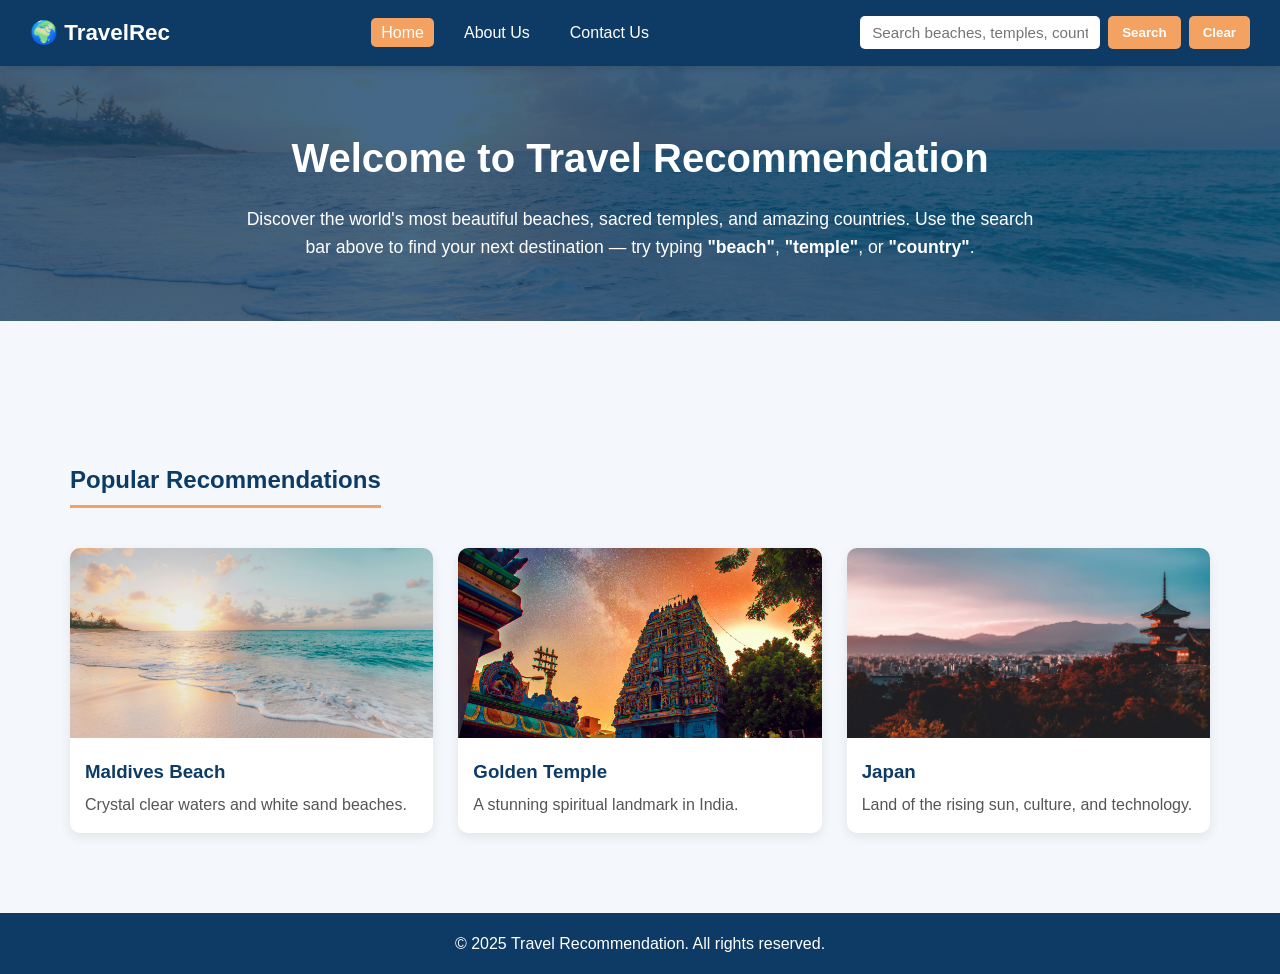
<file: index.html>
<!DOCTYPE html>
<html lang="en">
<head>
  <meta charset="UTF-8" />
  <meta name="viewport" content="width=device-width, initial-scale=1.0" />
  <title>Travel Recommendation - Home</title>
  <link rel="stylesheet" href="css/style.css" />
</head>
<body>

  <!-- ===== NAVIGATION BAR ===== -->
  <nav class="navbar">
    <div class="logo">🌍 TravelRec</div>
    <ul class="nav-links">
      <li><a href="index.html" class="active">Home</a></li>
      <li><a href="about.html">About Us</a></li>
      <li><a href="contact.html">Contact Us</a></li>
    </ul>
    <div class="search-box">
      <input type="text" id="searchInput" placeholder="Search beaches, temples, countries..." />
      <button id="searchBtn" onclick="searchRecommendation()">Search</button>
      <button id="clearBtn" onclick="clearResults()">Clear</button>
    </div>
  </nav>

  <!-- ===== HOME INTRODUCTION ===== -->
  <header class="hero">
    <h1>Welcome to Travel Recommendation</h1>
    <p>
      Discover the world's most beautiful beaches, sacred temples, and amazing countries.
      Use the search bar above to find your next destination — try typing
      <strong>"beach"</strong>, <strong>"temple"</strong>, or <strong>"country"</strong>.
    </p>
  </header>

  <!-- ===== SEARCH RESULTS SECTION ===== -->
  <section id="results" class="results-section">
    <h2 id="resultsTitle" style="display:none;">Search Results</h2>
    <div id="resultsContainer" class="results-grid"></div>
  </section>

  <!-- ===== DEFAULT RECOMMENDATIONS ===== -->
  <section class="default-section">
    <h2>Popular Recommendations</h2>
    <div class="results-grid">
      <div class="card">
        <img src="images/beach1.jpg" alt="Beach 1" />
        <h3>Maldives Beach</h3>
        <p>Crystal clear waters and white sand beaches.</p>
      </div>
      <div class="card">
        <img src="images/temple1.jpg" alt="Temple 1" />
        <h3>Golden Temple</h3>
        <p>A stunning spiritual landmark in India.</p>
      </div>
      <div class="card">
        <img src="images/country1.jpg" alt="Country 1" />
        <h3>Japan</h3>
        <p>Land of the rising sun, culture, and technology.</p>
      </div>
    </div>
  </section>

  <!-- ===== FOOTER ===== -->
  <footer>
    <p>&copy; 2025 Travel Recommendation. All rights reserved.</p>
  </footer>

  <script src="js/script.js"></script>
</body>
</html>
</file>
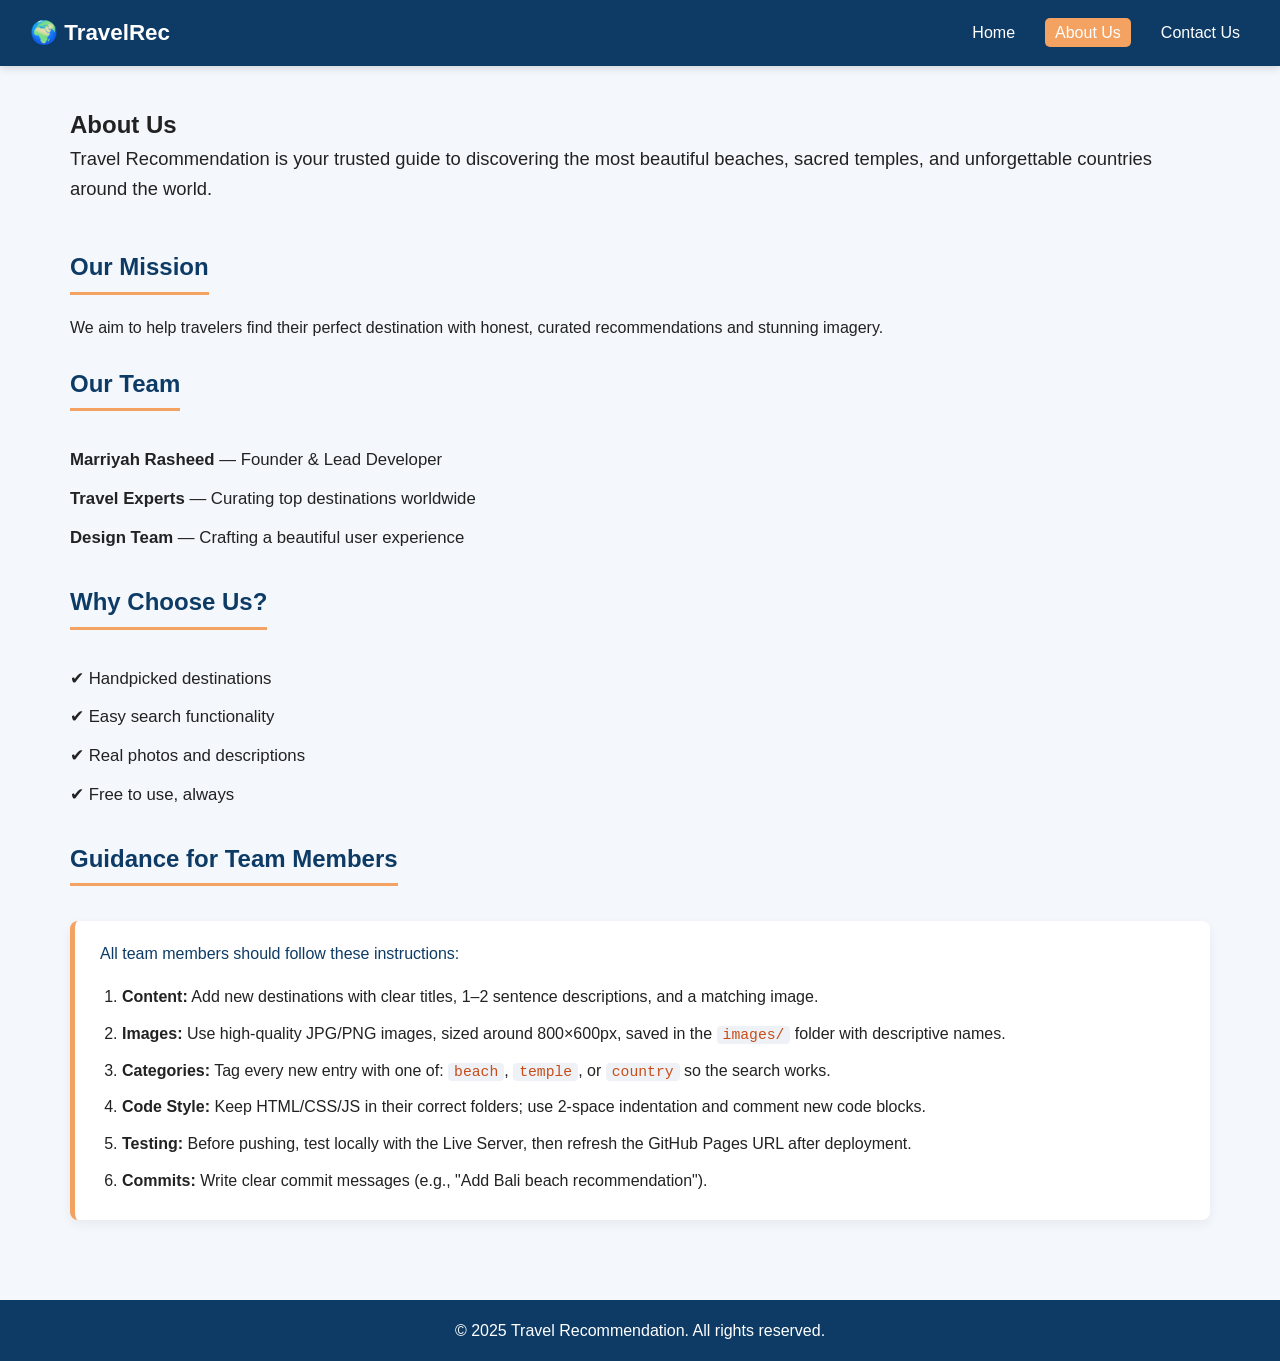
<file: about.html>
<!DOCTYPE html>
<html lang="en">
<head>
  <meta charset="UTF-8" />
  <meta name="viewport" content="width=device-width, initial-scale=1.0" />
  <title>About Us - Travel Recommendation</title>
  <link rel="stylesheet" href="css/style.css" />
</head>
<body>

  <!-- ===== NAVIGATION BAR ===== -->
  <nav class="navbar">
    <div class="logo">🌍 TravelRec</div>
    <ul class="nav-links">
      <li><a href="index.html">Home</a></li>
      <li><a href="about.html" class="active">About Us</a></li>
      <li><a href="contact.html">Contact Us</a></li>
    </ul>
  </nav>

  <!-- ===== ABOUT CONTENT ===== -->
  <section class="about-section">
    <h1>About Us</h1>
    <p class="intro">
      Travel Recommendation is your trusted guide to discovering the most beautiful
      beaches, sacred temples, and unforgettable countries around the world.
    </p>

    <h2>Our Mission</h2>
    <p>
      We aim to help travelers find their perfect destination with honest,
      curated recommendations and stunning imagery.
    </p>

    <h2>Our Team</h2>
    <ul class="team-list">
      <li><strong>Marriyah Rasheed</strong> — Founder & Lead Developer</li>
      <li><strong>Travel Experts</strong> — Curating top destinations worldwide</li>
      <li><strong>Design Team</strong> — Crafting a beautiful user experience</li>
    </ul>

    <h2>Why Choose Us?</h2>
    <ul class="features-list">
      <li>✔ Handpicked destinations</li>
      <li>✔ Easy search functionality</li>
      <li>✔ Real photos and descriptions</li>
      <li>✔ Free to use, always</li>
    </ul>
    <h2>Guidance for Team Members</h2>
    <div class="guidance">
      <p>All team members should follow these instructions:</p>
      <ol class="guidance-list">
        <li><strong>Content:</strong> Add new destinations with clear titles, 1–2 sentence descriptions, and a matching image.</li>
        <li><strong>Images:</strong> Use high-quality JPG/PNG images, sized around 800×600px, saved in the <code>images/</code> folder with descriptive names.</li>
        <li><strong>Categories:</strong> Tag every new entry with one of: <code>beach</code>, <code>temple</code>, or <code>country</code> so the search works.</li>
        <li><strong>Code Style:</strong> Keep HTML/CSS/JS in their correct folders; use 2-space indentation and comment new code blocks.</li>
        <li><strong>Testing:</strong> Before pushing, test locally with the Live Server, then refresh the GitHub Pages URL after deployment.</li>
        <li><strong>Commits:</strong> Write clear commit messages (e.g., "Add Bali beach recommendation").</li>
      </ol>
    </div>
  </section>

  <footer>
    <p>&copy; 2025 Travel Recommendation. All rights reserved.</p>
  </footer>

</body>
</html>
</file>
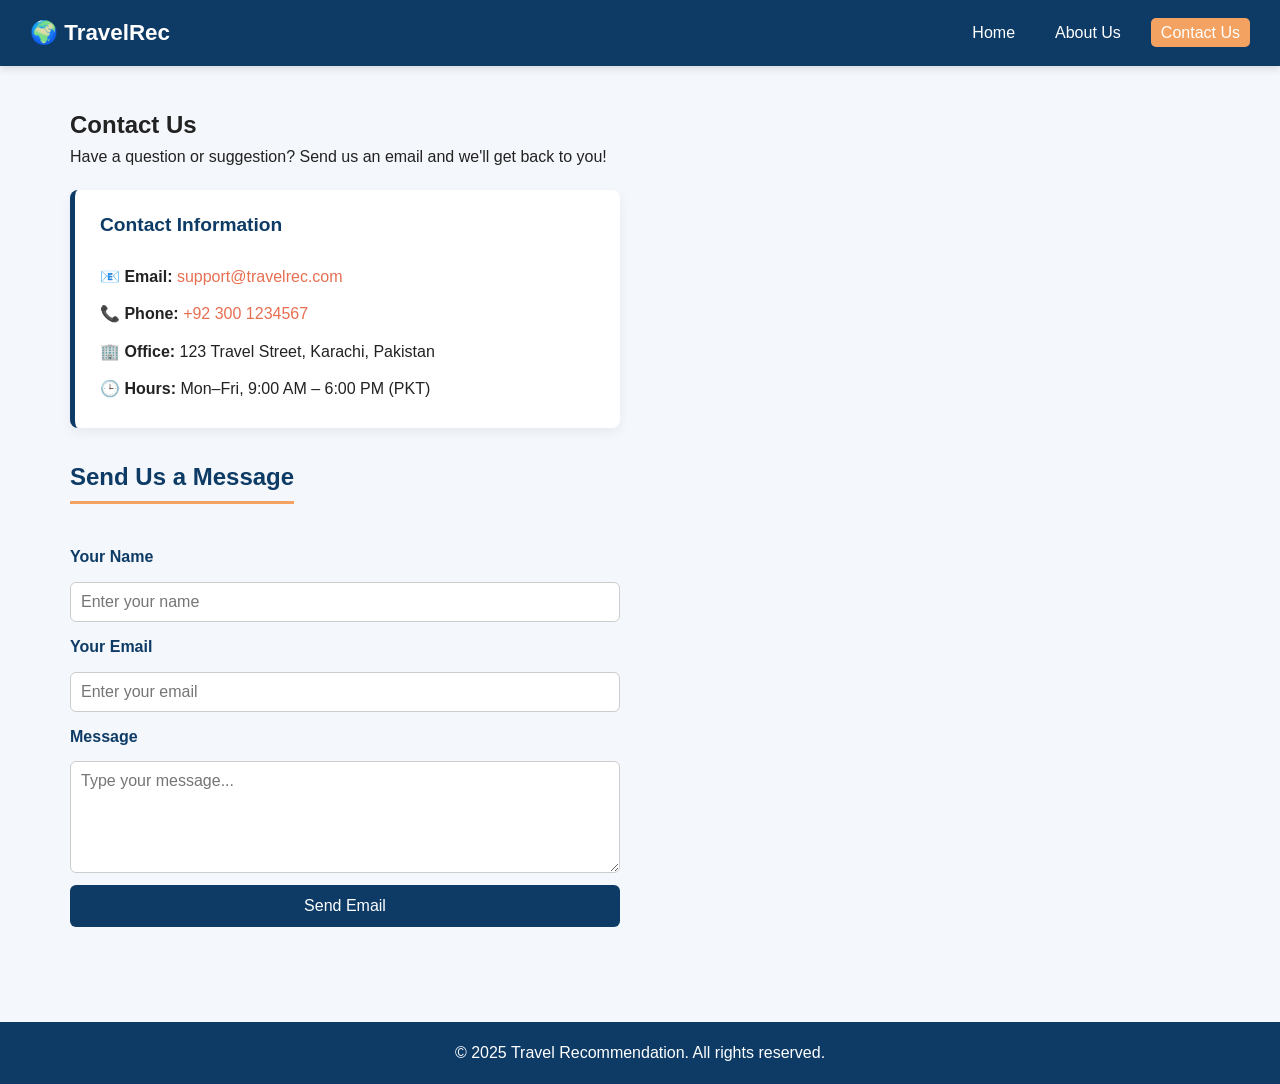
<file: contact.html>
<!DOCTYPE html>
<html lang="en">
<head>
  <meta charset="UTF-8" />
  <meta name="viewport" content="width=device-width, initial-scale=1.0" />
  <title>Contact Us - Travel Recommendation</title>
  <link rel="stylesheet" href="css/style.css" />
</head>
<body>

  <!-- ===== NAVIGATION BAR ===== -->
  <nav class="navbar">
    <div class="logo">🌍 TravelRec</div>
    <ul class="nav-links">
      <li><a href="index.html">Home</a></li>
      <li><a href="about.html">About Us</a></li>
      <li><a href="contact.html" class="active">Contact Us</a></li>
    </ul>
  </nav>

  <!-- ===== CONTACT FORM ===== -->
   <section class="contact-section">
    <h1>Contact Us</h1>
    <p>Have a question or suggestion? Send us an email and we'll get back to you!</p>

    <!-- ===== CONTACT INFORMATION ===== -->
    <div class="contact-info">
      <h2>Contact Information</h2>
      <ul class="contact-list">
        <li><strong>📧 Email:</strong> <a href="mailto:support@travelrec.com">support@travelrec.com</a></li>
        <li><strong>📞 Phone:</strong> <a href="tel:+923001234567">+92 300 1234567</a></li>
        <li><strong>🏢 Office:</strong> 123 Travel Street, Karachi, Pakistan</li>
        <li><strong>🕒 Hours:</strong> Mon–Fri, 9:00 AM – 6:00 PM (PKT)</li>
      </ul>
    </div>

    <h2>Send Us a Message</h2>

    <form id="contactForm" onsubmit="submitForm(event)">
      <label for="name">Your Name</label>
      <input type="text" id="name" name="name" placeholder="Enter your name" required />

      <label for="email">Your Email</label>
      <input type="email" id="email" name="email" placeholder="Enter your email" required />

      <label for="message">Message</label>
      <textarea id="message" name="message" rows="5" placeholder="Type your message..." required></textarea>

      <button type="submit">Send Email</button>
    </form>

    <p id="formStatus" class="form-status"></p>
  </section>

  <footer>
    <p>&copy; 2025 Travel Recommendation. All rights reserved.</p>
  </footer>

  <script src="js/script.js"></script>
</body>
</html>
</file>
<file: css/style.css>
/* ===== RESET ===== */
* {
  margin: 0;
  padding: 0;
  box-sizing: border-box;
  font-family: 'Segoe UI', Arial, sans-serif;
}

body {
  background: #f4f7fb;
  color: #222;
  line-height: 1.6;
}

/* ===== NAVBAR ===== */
.navbar {
  display: flex;
  align-items: center;
  justify-content: space-between;
  flex-wrap: wrap;
  background: #0d3b66;
  color: white;
  padding: 15px 30px;
  position: sticky;
  top: 0;
  z-index: 100;
  box-shadow: 0 2px 8px rgba(0,0,0,0.15);
}

.logo {
  font-size: 1.4rem;
  font-weight: bold;
}

.nav-links {
  list-style: none;
  display: flex;
  gap: 20px;
}

.nav-links a {
  color: white;
  text-decoration: none;
  font-weight: 500;
  padding: 6px 10px;
  border-radius: 5px;
  transition: background 0.3s;
}

.nav-links a:hover,
.nav-links a.active {
  background: #f4a261;
}

/* ===== SEARCH BOX ===== */
.search-box {
  display: flex;
  gap: 8px;
}

.search-box input {
  padding: 8px 12px;
  border-radius: 5px;
  border: none;
  width: 240px;
  font-size: 0.95rem;
}

.search-box button {
  padding: 8px 14px;
  border: none;
  border-radius: 5px;
  background: #f4a261;
  color: white;
  font-weight: bold;
  cursor: pointer;
  transition: background 0.3s;
}

.search-box button:hover {
  background: #e76f51;
}

/* ===== HERO ===== */
.hero {
  text-align: center;
  padding: 60px 20px;
  background: linear-gradient(rgba(13,59,102,0.75), rgba(13,59,102,0.75)),
              url('../images/beach1.jpg') center/cover no-repeat;
  color: white;
}

.hero h1 {
  font-size: 2.5rem;
  margin-bottom: 15px;
}

.hero p {
  max-width: 800px;
  margin: 0 auto;
  font-size: 1.1rem;
}

/* ===== SECTIONS ===== */
.results-section,
.default-section,
.about-section,
.contact-section {
  padding: 40px 30px;
  max-width: 1200px;
  margin: 0 auto;
}

h2 {
  color: #0d3b66;
  margin-bottom: 20px;
  border-bottom: 3px solid #f4a261;
  display: inline-block;
  padding-bottom: 5px;
}

/* ===== CARD GRID ===== */
.results-grid {
  display: grid;
  grid-template-columns: repeat(auto-fit, minmax(260px, 1fr));
  gap: 25px;
  margin-top: 20px;
}

.card {
  background: white;
  border-radius: 10px;
  overflow: hidden;
  box-shadow: 0 4px 12px rgba(0,0,0,0.08);
  transition: transform 0.3s;
}

.card:hover {
  transform: translateY(-5px);
}

.card img {
  width: 100%;
  height: 190px;
  object-fit: cover;
}

.card h3 {
  padding: 12px 15px 0;
  color: #0d3b66;
}

.card p {
  padding: 5px 15px 15px;
  color: #555;
}

/* ===== ABOUT PAGE ===== */
.about-section .intro {
  font-size: 1.15rem;
  margin-bottom: 20px;
}

.about-section h2 {
  margin-top: 25px;
}

.team-list,
.features-list {
  list-style: none;
  margin-top: 10px;
}

.team-list li,
.features-list li {
  padding: 6px 0;
  font-size: 1.05rem;
}

/* ===== CONTACT FORM ===== */
#contactForm {
  display: flex;
  flex-direction: column;
  max-width: 550px;
  margin-top: 20px;
  gap: 12px;
}

#contactForm label {
  font-weight: bold;
  color: #0d3b66;
}

#contactForm input,
#contactForm textarea {
  padding: 10px;
  border-radius: 6px;
  border: 1px solid #ccc;
  font-size: 1rem;
}

#contactForm button {
  padding: 12px;
  background: #0d3b66;
  color: white;
  border: none;
  border-radius: 6px;
  font-size: 1rem;
  cursor: pointer;
  transition: background 0.3s;
}

#contactForm button:hover {
  background: #f4a261;
}

.form-status {
  margin-top: 15px;
  font-weight: bold;
  color: green;
}

/* ===== FOOTER ===== */
footer {
  text-align: center;
  background: #0d3b66;
  color: white;
  padding: 18px;
  margin-top: 40px;
}

/* ===== RESPONSIVE ===== */
@media (max-width: 700px) {
  .navbar {
    flex-direction: column;
    gap: 10px;
    text-align: center;
  }
  .search-box input {
    width: 160px;
  }
  .hero h1 {
    font-size: 1.8rem;
  }
}
/* ===== GUIDANCE SECTION (About page) ===== */
.guidance {
  background: #fff;
  border-left: 5px solid #f4a261;
  padding: 20px 25px;
  border-radius: 8px;
  margin-top: 15px;
  box-shadow: 0 4px 12px rgba(0,0,0,0.06);
}

.guidance p {
  margin-bottom: 12px;
  font-weight: 500;
  color: #0d3b66;
}

.guidance-list {
  padding-left: 22px;
}

.guidance-list li {
  padding: 6px 0;
  line-height: 1.55;
}

.guidance code {
  background: #eef2f7;
  color: #c94c17;
  padding: 1px 6px;
  border-radius: 4px;
  font-family: Consolas, monospace;
  font-size: 0.92rem;
}

/* ===== CONTACT INFO ===== */
.contact-info {
  background: white;
  border-left: 5px solid #0d3b66;
  padding: 20px 25px;
  border-radius: 8px;
  margin: 20px 0 30px;
  box-shadow: 0 4px 12px rgba(0,0,0,0.06);
  max-width: 550px;
}

.contact-info h2 {
  margin-bottom: 12px;
  color: #0d3b66;
  border-bottom: none;
  font-size: 1.2rem;
}

.contact-list {
  list-style: none;
  padding: 0;
}

.contact-list li {
  padding: 6px 0;
  font-size: 1rem;
  line-height: 1.6;
}

.contact-list a {
  color: #e76f51;
  text-decoration: none;
  font-weight: 500;
}

.contact-list a:hover {
  text-decoration: underline;
}
</file>
